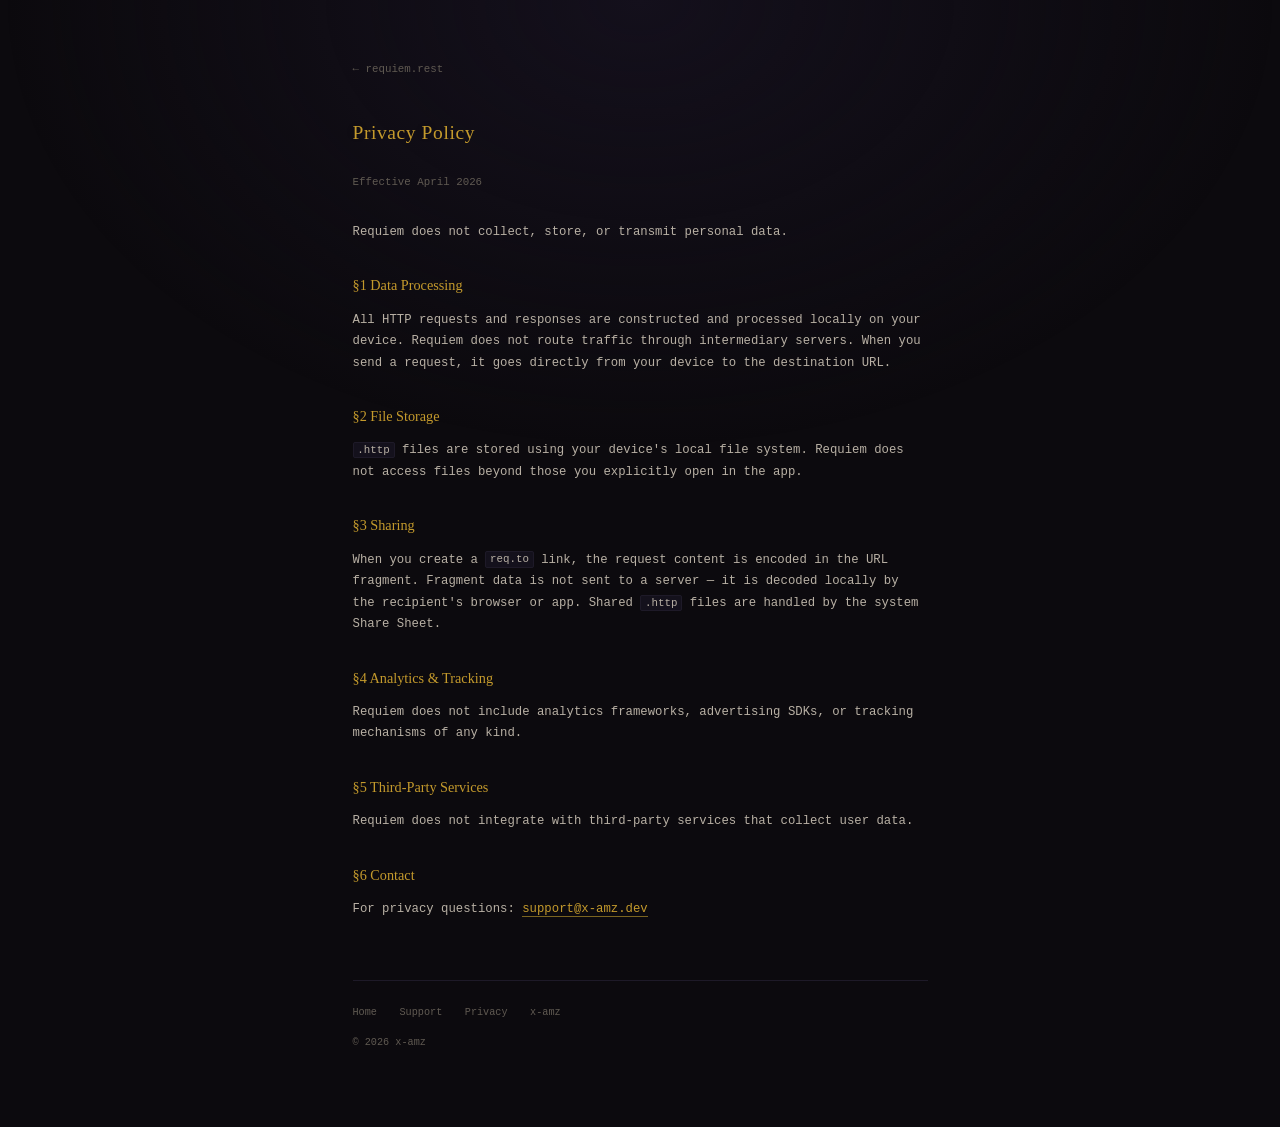
<file: privacy/index.html>
<!DOCTYPE html>
<html lang="en">
<head>
  <meta charset="UTF-8">
  <meta name="viewport" content="width=device-width, initial-scale=1.0">
  <title>Privacy Policy — Requiem</title>
  <meta name="description" content="Privacy policy for Requiem, the HTTP client for Apple Shortcuts.">
  <meta name="theme-color" content="#0c0a0e">
  <meta property="og:title" content="Privacy Policy — Requiem">
  <meta property="og:description" content="Privacy policy for Requiem, the HTTP client for Apple Shortcuts.">
  <meta property="og:image" content="https://requiem.rest/icon.png">
  <meta property="og:url" content="https://requiem.rest/privacy">
  <meta property="og:type" content="website">
  <meta name="twitter:card" content="summary">
  <link rel="icon" type="image/png" href="../icon.png">
  <link rel="apple-touch-icon" href="../icon.png">
  <link rel="stylesheet" href="../style.css">
</head>
<body>
  <div class="page">

    <a class="backlink" href="/">&larr; requiem.rest</a>

    <div class="doc">
      <h1>Privacy Policy</h1>
      <p class="effective">Effective April 2026</p>
      <p>Requiem does not collect, store, or transmit personal data.</p>
      <h2>§1 Data Processing</h2>
      <p>All HTTP requests and responses are constructed and processed locally on your device. Requiem does not route traffic through intermediary servers. When you send a request, it goes directly from your device to the destination URL.</p>
      <h2>§2 File Storage</h2>
      <p><code class="il">.http</code> files are stored using your device's local file system. Requiem does not access files beyond those you explicitly open in the app.</p>
      <h2>§3 Sharing</h2>
      <p>When you create a <code class="il">req.to</code> link, the request content is encoded in the URL fragment. Fragment data is not sent to a server — it is decoded locally by the recipient's browser or app. Shared <code class="il">.http</code> files are handled by the system Share Sheet.</p>
      <h2>§4 Analytics &amp; Tracking</h2>
      <p>Requiem does not include analytics frameworks, advertising SDKs, or tracking mechanisms of any kind.</p>
      <h2>§5 Third-Party Services</h2>
      <p>Requiem does not integrate with third-party services that collect user data.</p>
      <h2>§6 Contact</h2>
      <p>For privacy questions: <a href="mailto:support@x-amz.dev">support@x-amz.dev</a></p>
    </div>

    <footer>
      <nav>
        <a href="/">Home</a>
        <a href="/support">Support</a>
        <a href="/privacy">Privacy</a>
        <a href="https://x-amz.dev">x-amz</a>
      </nav>
      <div class="copy">&copy; 2026 x-amz</div>
    </footer>
  </div>
</body>
</html>
</file>
<file: style.css>
*, *::before, *::after { box-sizing: border-box; margin: 0; padding: 0; }

:root {
  --bg: #0c0a0e;
  --surface: #14111c;
  --border: #1e1a28;
  --text: #b8b0a4;
  --text-dim: #605a52;
  --gold: #c49a2c;
  --gold-bright: #d4aa3c;
  --gold-dim: #7a6420;
  --pink: #d4789b;
  --blue: #7b9fbd;
  --orange: #c49450;
  --green: #7b9b7b;
  --cyan: #6b9b9b;
  --rose: #c47a8c;
  --mono: 'SF Mono', 'Cascadia Code', 'JetBrains Mono', 'Fira Code', 'Menlo', 'Consolas', 'Liberation Mono', monospace;
  --serif: 'Iowan Old Style', 'Palatino Linotype', 'Palatino', 'Book Antiqua', 'Georgia', serif;
}

@keyframes reveal {
  from { opacity: 0; transform: translateY(6px); }
  to { opacity: 1; transform: translateY(0); }
}

html { font-size: 15px; scroll-behavior: smooth; }

body {
  font-family: var(--mono);
  background: var(--bg);
  color: var(--text);
  line-height: 1.75;
  min-height: 100vh;
  -webkit-font-smoothing: antialiased;
  -moz-osx-font-smoothing: grayscale;
}

body::before {
  content: '';
  position: fixed;
  top: 0;
  left: 0;
  right: 0;
  height: 50vh;
  background: radial-gradient(ellipse at 50% 0%, #14101c 0%, transparent 70%);
  pointer-events: none;
  z-index: -1;
}

.page {
  max-width: 620px;
  margin: 0 auto;
  padding: 4rem 1.5rem 5rem;
  animation: reveal 0.5s ease-out;
}

/* ── Masthead ── */

.masthead {
  text-align: center;
  margin-bottom: 2rem;
}

.masthead img {
  width: 88px;
  height: 88px;
  border-radius: 18px;
}

.masthead .wordmark {
  font-family: var(--serif);
  font-size: 1.8rem;
  font-weight: 400;
  color: var(--gold);
  letter-spacing: 0.14em;
  font-variant: small-caps;
  margin-top: 1rem;
  text-shadow: 0 0 28px rgba(196, 154, 44, 0.15);
}

.masthead .tagline {
  font-size: 0.72rem;
  color: var(--text-dim);
  letter-spacing: 0.1em;
  text-transform: uppercase;
  margin-top: 0.2rem;
}

/* ── Rules ── */

hr {
  border: none;
  border-top: 1px solid var(--gold-dim);
  margin: 2.5rem 0;
}

hr.subtle {
  border-color: var(--border);
}

/* ── Meta block ── */

.meta {
  font-size: 0.72rem;
  color: var(--text-dim);
  line-height: 2;
  margin-bottom: 0.5rem;
}

.meta .row {
  display: flex;
}

.meta .label {
  width: 12ch;
  flex-shrink: 0;
}

.meta .value {
  color: var(--text);
}

/* ── Abstract / Hero ── */

.abstract {
  margin: 2.5rem 0;
}

.abstract h2 {
  font-family: var(--serif);
  font-size: 0.78rem;
  font-weight: 400;
  color: var(--gold-dim);
  letter-spacing: 0.1em;
  text-transform: uppercase;
  margin-bottom: 1rem;
}

.abstract .lead {
  font-family: var(--serif);
  font-size: 1.15rem;
  color: var(--text);
  line-height: 1.65;
  margin-bottom: 0.75rem;
}

.abstract p {
  font-size: 0.82rem;
  line-height: 1.75;
}

/* ── Sections ── */

.section {
  margin-bottom: 2.5rem;
}

.section-id {
  font-size: 0.65rem;
  color: var(--gold-dim);
  letter-spacing: 0.08em;
  margin-bottom: 0.15rem;
}

.section h2 {
  font-family: var(--serif);
  font-size: 1.05rem;
  font-weight: 400;
  color: var(--gold);
  margin-bottom: 0.75rem;
  line-height: 1.4;
  text-shadow: 0 0 24px rgba(196, 154, 44, 0.12);
}

.section p {
  font-size: 0.82rem;
  margin-bottom: 0.75rem;
}

.section p:last-child {
  margin-bottom: 0;
}

.section .aside {
  font-size: 0.78rem;
  color: var(--text-dim);
  font-style: italic;
}

/* ── Section images ── */

.section:has(> img) {
  display: grid;
  grid-template-columns: 1fr auto;
  gap: 0 1.5rem;
  align-items: start;
}

.section:has(> img) > *:not(img) {
  grid-column: 1;
}

.section > img {
  grid-column: 2;
  grid-row: 1 / span 10;
  align-self: center;
  max-height: 300px;
  width: auto;
  border-radius: 8px;
  border: 1px solid var(--border);
  cursor: pointer;
  transition: border-color 0.2s ease;
}

.section > img:hover {
  border-color: var(--gold-dim);
}

/* ── Lightbox ── */

.lightbox {
  display: none;
  position: fixed;
  inset: 0;
  z-index: 100;
  background: rgba(0, 0, 0, 0.92);
  cursor: pointer;
  align-items: center;
  justify-content: center;
  padding: 2rem;
}

.lightbox.active {
  display: flex;
}

.lightbox img {
  max-width: 90vw;
  max-height: 90vh;
  width: auto;
  height: auto;
  border-radius: 8px;
  border: 1px solid var(--border);
}

/* ── Code blocks ── */

pre {
  background: var(--surface);
  border: 1px solid var(--border);
  border-left: 2px solid var(--gold-dim);
  padding: 1.25rem 1.5rem;
  overflow-x: auto;
  font-family: var(--mono);
  font-size: 0.78rem;
  line-height: 1.65;
  margin: 1.25rem 0;
  border-radius: 2px;
}

code { font-family: var(--mono); }

code.il {
  background: var(--surface);
  padding: 0.1em 0.35em;
  border-radius: 2px;
  font-size: 0.88em;
  border: 1px solid var(--border);
}

/* Syntax tokens */
.t-m  { color: var(--pink); font-weight: 600; }
.t-u  { color: var(--blue); }
.t-hn { color: var(--orange); }
.t-hv { color: var(--text-dim); }
.t-k  { color: var(--blue); }
.t-s  { color: var(--green); }
.t-n  { color: var(--rose); }

/* ── Lists ── */

ul { list-style: none; padding: 0; margin: 0.5rem 0; }

ul li {
  font-size: 0.82rem;
  padding: 0.15rem 0 0.15rem 1.5rem;
  position: relative;
}

ul li::before {
  content: '\2014';
  color: var(--gold-dim);
  position: absolute;
  left: 0;
}

/* ── Ornament ── */

.ornament {
  text-align: center;
  color: var(--gold-dim);
  margin: 3rem 0;
  font-size: 0.65rem;
  letter-spacing: 0.8em;
  text-shadow: 0 0 16px rgba(196, 154, 44, 0.2);
}

/* ── CTA ── */

.cta {
  text-align: center;
  margin: 2rem 0;
}

.cta a.badge {
  display: inline-block;
  transition: opacity 0.2s ease;
}

.cta a.badge:hover {
  opacity: 0.85;
}

.cta a.badge img {
  height: 44px;
  width: auto;
}

/* ── Links ── */

a {
  color: var(--gold);
  text-decoration: none;
  transition: color 0.15s ease;
}

a:hover { color: var(--gold-bright); }

/* ── Footer ── */

footer {
  margin-top: 4rem;
  padding-top: 1.5rem;
  border-top: 1px solid var(--border);
  font-size: 0.68rem;
  color: var(--text-dim);
}

footer nav {
  display: flex;
  gap: 1.5rem;
  margin-bottom: 0.75rem;
  flex-wrap: wrap;
}

footer a {
  color: var(--text-dim);
  border-bottom: 1px solid transparent;
  transition: color 0.15s ease, border-color 0.15s ease;
}

footer a:hover {
  color: var(--gold);
  border-color: var(--gold-dim);
}

/* ── Doc pages (support, privacy) ── */

.backlink {
  font-size: 0.72rem;
  color: var(--text-dim);
  margin-bottom: 2.5rem;
  display: block;
}

.backlink:hover { color: var(--gold); }

.doc h1 {
  font-family: var(--serif);
  font-size: 1.3rem;
  font-weight: 400;
  color: var(--gold);
  margin-bottom: 1.5rem;
  letter-spacing: 0.03em;
  text-shadow: 0 0 24px rgba(196, 154, 44, 0.1);
}

.doc h2 {
  font-family: var(--serif);
  font-size: 0.95rem;
  font-weight: 400;
  color: var(--gold);
  margin-top: 2rem;
  margin-bottom: 0.75rem;
}

.doc p {
  font-size: 0.82rem;
  margin-bottom: 0.75rem;
  line-height: 1.75;
}

.doc .effective {
  font-size: 0.72rem;
  color: var(--text-dim);
  margin-bottom: 2rem;
}

.doc a {
  border-bottom: 1px solid var(--gold-dim);
}

.doc a:hover { border-color: var(--gold); }

/* ── Responsive ── */

@media (max-width: 520px) {
  html { font-size: 14px; }
  .page { padding: 2.5rem 1.25rem 4rem; }
  .masthead img { width: 72px; height: 72px; border-radius: 15px; }
  .masthead .wordmark { font-size: 1.4rem; }
  pre { padding: 1rem; font-size: 0.75rem; }
  .section:has(> img) { display: block; }
  .section > img { display: block; max-height: 260px; margin: 1rem auto; }
}
</file>
